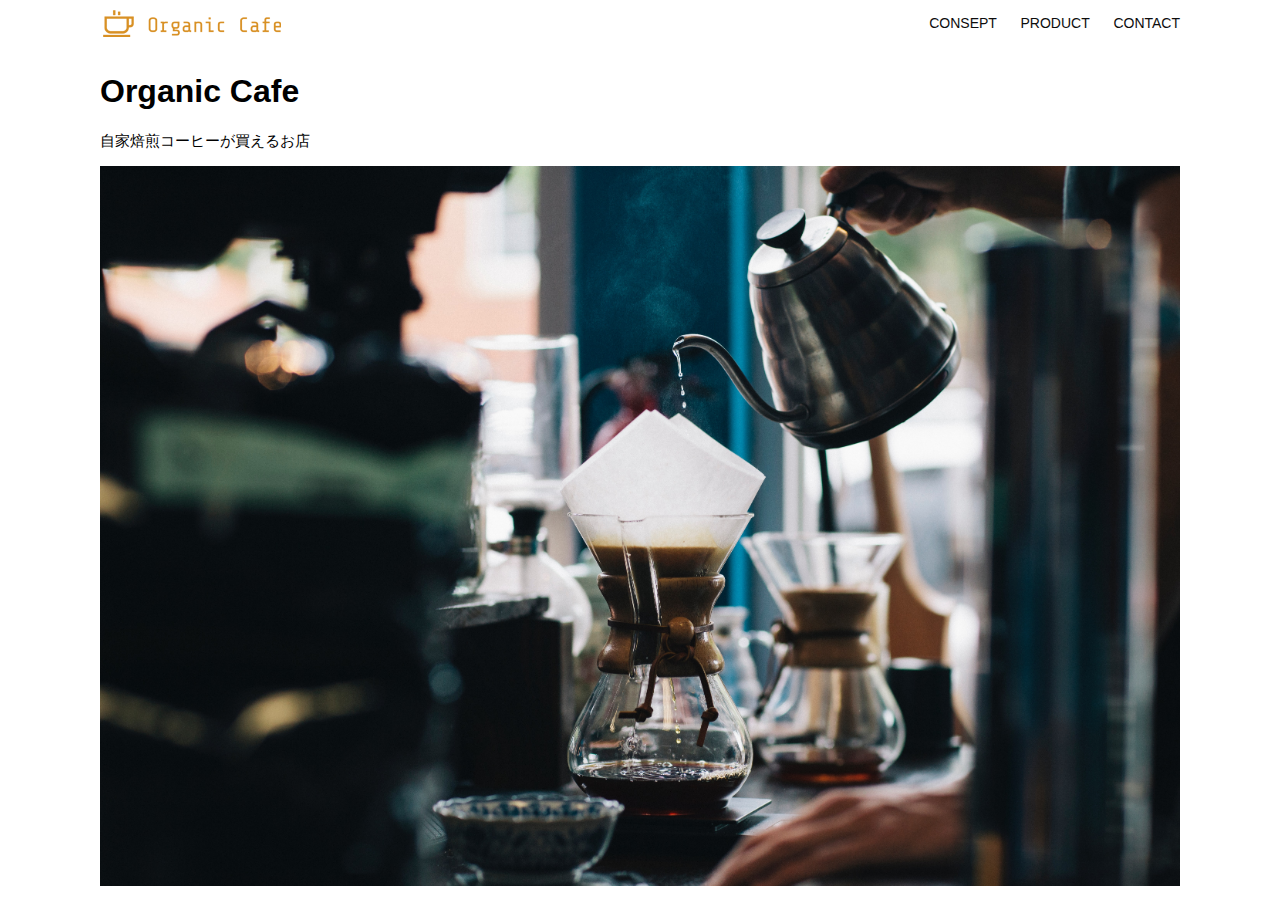
<file: tree/main/kadai_013/index.html>
<!DOCTYPE html>
<html>
    <head>
        <title>課題13</title>
        <meta charset="UTF-8">
        <meta name="description" content="自家焙煎のコーヒーがお家で楽しめるOrganic Cafe">
        <meta name="viewport" content="width=device-width, initial-scale=1.0">
        <link rel="stylesheet" href="style.css">
    </head>
    <body>
        <!--ヘッダー-->
        <header>
            <!--ロゴ-->
            <a href="index.html" id="logo"><img src="images/logo.png" alt="トップページに戻る"/></a>
            <!--PC用ナビゲーション-->
            <nav id="nav-pc">
                <a href="index.html#consept">CONSEPT</a>
                <a href="index.html#product">PRODUCT</a>
                <a href="index.html#contact">CONTACT</a>
            </nav>
            
            <!-- スマホ用メニューボタン -->
            <img id="menu-sp" src="images/button-menu.png" alt="ナビゲーションを開く" onclick="document.getElementById('nav-sp').style.display = 'block'">
            <!-- スマホ用ナビゲーション -->
            <nav id="nav-sp">
                <ul>
                    <li>
                        <img id="close" src="images/button-close.png" alt="ナビゲーションを閉じる" onclick="document.getElementById('nav-sp').style.display = 'none'">
                    </li>
                    <li>
                        <a id="logo-sp" href="index.html" onclick="document.getElementById('nav-sp').style.display = 'none'">
                        <img src="images/logo-sp.png" alt="トップページに戻る">
                        </a>
                    </li>
                    <li><a class="menu" href="index.html#concept" onclick="document.getElementById('nav-sp').style.display = 'none'">CONCEPT</a>
                    </li>
                    <li><a class="menu" href="index.html#product" onclick="document.getElementById('nav-sp').style.display = 'none'">PRODUCT</a>
                    </li>
                    <li><a class="menu" href="index.html#contact" onclick="document.getElementById('nav-sp').style.display = 'none'">CONTACT</a>
                    </li>
                </ul>
            </nav>
        </header>

        <main>
            <article>
                <!--メインビジュアル-->
                <section id="main-visual">
                    <div id="main-message">
                        <h1>Organic Cafe</h1>
                        <p>自家焙煎コーヒーが買えるお店</p>
                    </div>
                    <img src="images/main-image.jpg" alt="コーヒーをハンドドリップで淹れる画像">
                </section>
            </article>
        </main>
    </body>
</html>
</file>
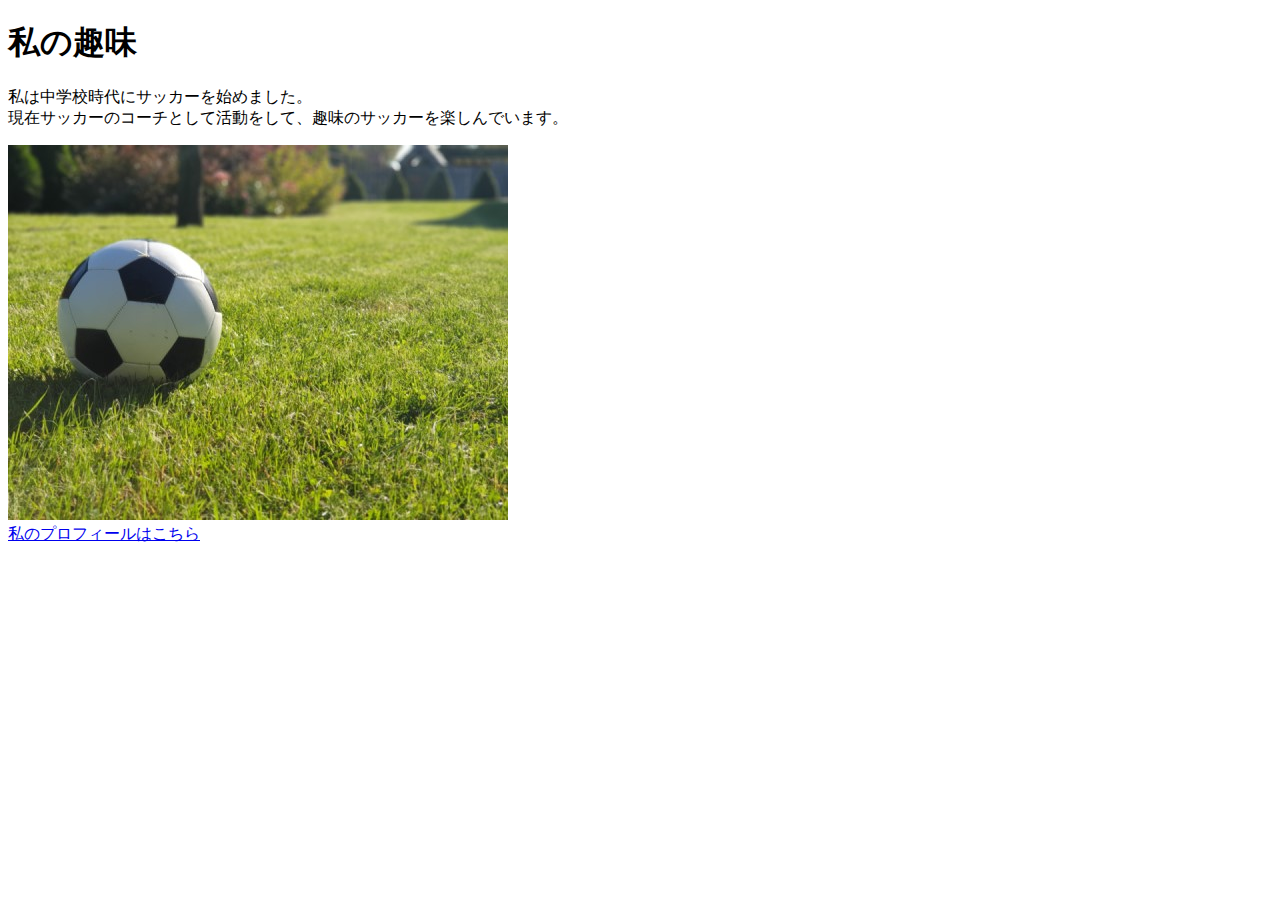
<file: kadai_005/kadai_005.html>
<!DOCTYPE html>
<html>
<head>
    <title>5章課題</title>
    <meta name="description" content="このぺーじは5章の課題です。">
    <meta charset="UTF-8">
</head>
<body>
    <h1>私の趣味</h1>
    <p>私は中学校時代にサッカーを始めました。<br>
        現在サッカーのコーチとして活動をして、趣味のサッカーを楽しんでいます。
    </p>
    <img src="sample.jpg">
    <a href="https://x.com/samuraijuku"><br>
        私のプロフィールはこちら</a>
</body>
</html>
</file>
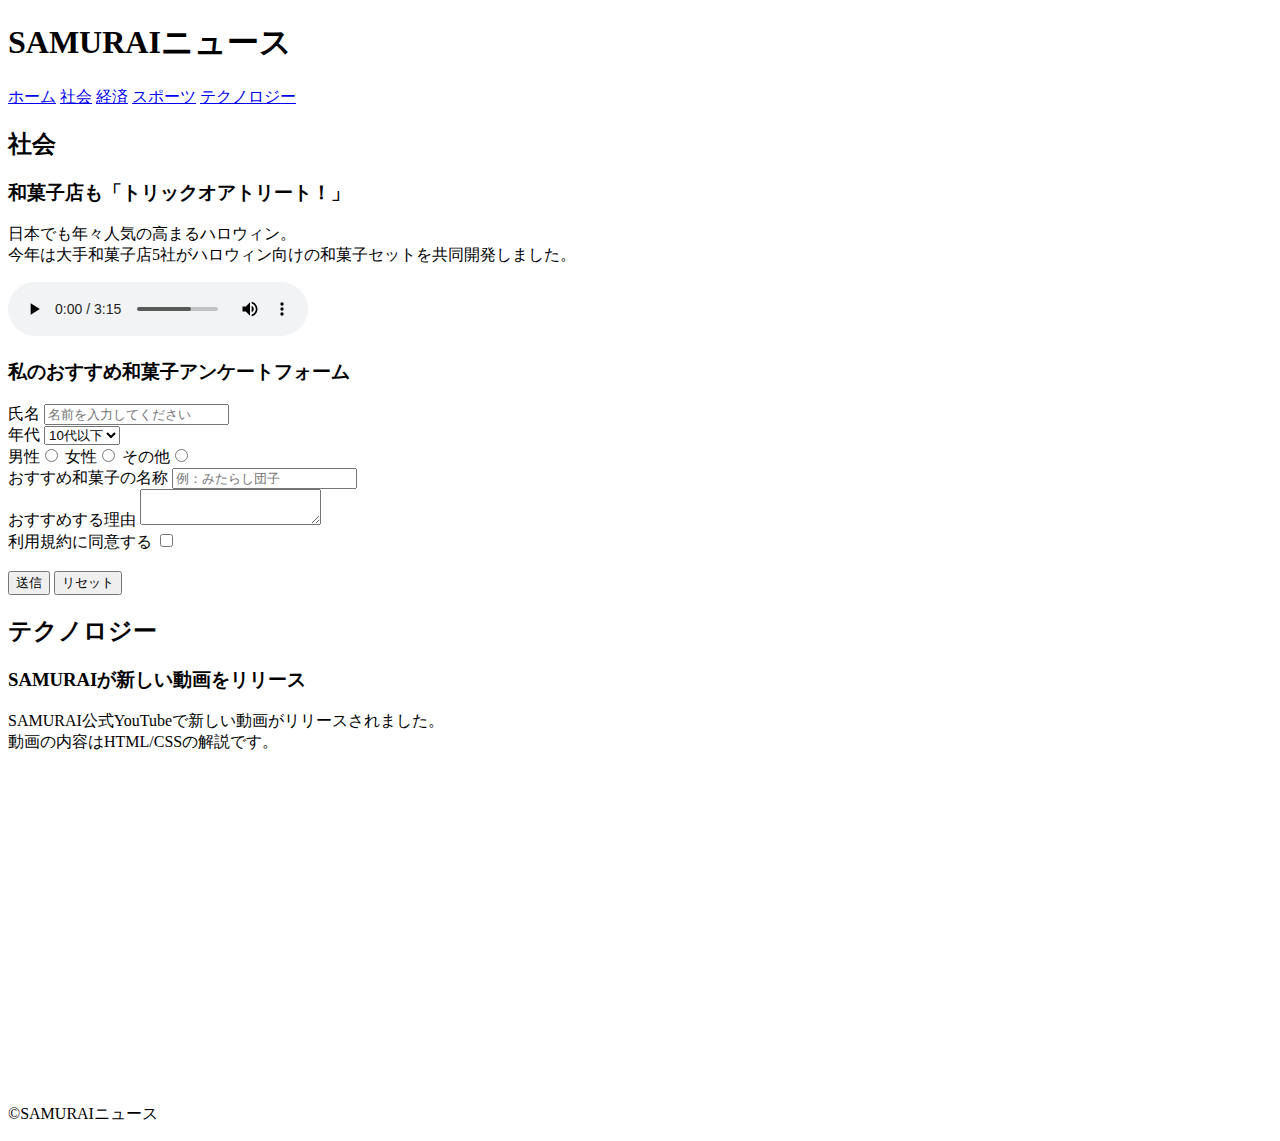
<file: kadai_008/kadai_008.html>
<!DOCTYPE html>
<html>
<head>
    <title>8章課題</title>
    <meta name="description"content="このページは8章の課題です。"
    <meta charset="UTF-8">
</head>
<body>
    <header>
        <h1>SAMURAIニュース</h1>
        <nav>
            <a href="https://www.sejuku.net/">ホーム</a>
            <a href="https://www.sejuku.net/">社会</a>
            <a href="https://www.sejuku.net/">経済</a>
            <a href="https://www.sejuku.net/">スポーツ</a>
            <a href="https://www.sejuku.net/">テクノロジー</a>
        </nav>
    </header>
    <main>
        <article>
            <h2>社会</h2>
            <section>
             <h3>和菓子店も「トリックオアトリート！」</h3>
             <p>日本でも年々人気の高まるハロウィン。<br>
             今年は大手和菓子店5社がハロウィン向けの和菓子セットを共同開発しました。</p>
             <audio src="ichi.mp3" controls></audio>
            </section>
            <section>
                <h3>私のおすすめ和菓子アンケートフォーム</h3>
                <form>
                <label>氏名</label>
                <input type="text" placeholder="名前を入力してください">
                <br>
                <label>年代</label>
                <select>
                    <option>10代以下</option>
                    <option>20代</option>
                    <option>30代</option>
                    <option>40代以上</option>
                </select>
                <br>
                <label>男性</label><input type="radio" name="gender">
                <label>女性</label><input type="radio" name="gender">
                <label>その他</label><input type="radio" name="gender">
                <br>
                <label>おすすめ和菓子の名称</label>
                <input type="text" placeholder="例：みたらし団子">
                <br>
                <label>おすすめする理由</label>
                <textarea></textarea>
                <br>
                <label>利用規約に同意する</label>
                <input type="checkbox">
                <br>
                <br>
                <input type="submit" value="送信">
                <input type="reset" value="リセット"> 
                </form>
            </section>
        </article>
        <article>
            <h2>テクノロジー</h2>
            <section>
            <h3>SAMURAIが新しい動画をリリース</h3>
             <p>SAMURAI公式YouTubeで新しい動画がリリースされました。<br>
             動画の内容はHTML/CSSの解説です。</p>
             <iframe  src="https://www.youtube.com/embed/2JLiGSUohEo?si=dTTns4H3eIYpwG6U" title="YouTube video player" frameborder="0" allow="accelerometer; autoplay; clipboard-write; encrypted-media; gyroscope; picture-in-picture; web-share" referrerpolicy="strict-origin-when-cross-origin" allowfullscreen width="560" height="315"></iframe>
            </section>
        </article>
    </main>
    <footer>
        <p>&copy;SAMURAIニュース</p>
    </footer>
</body>
</html>
</file>
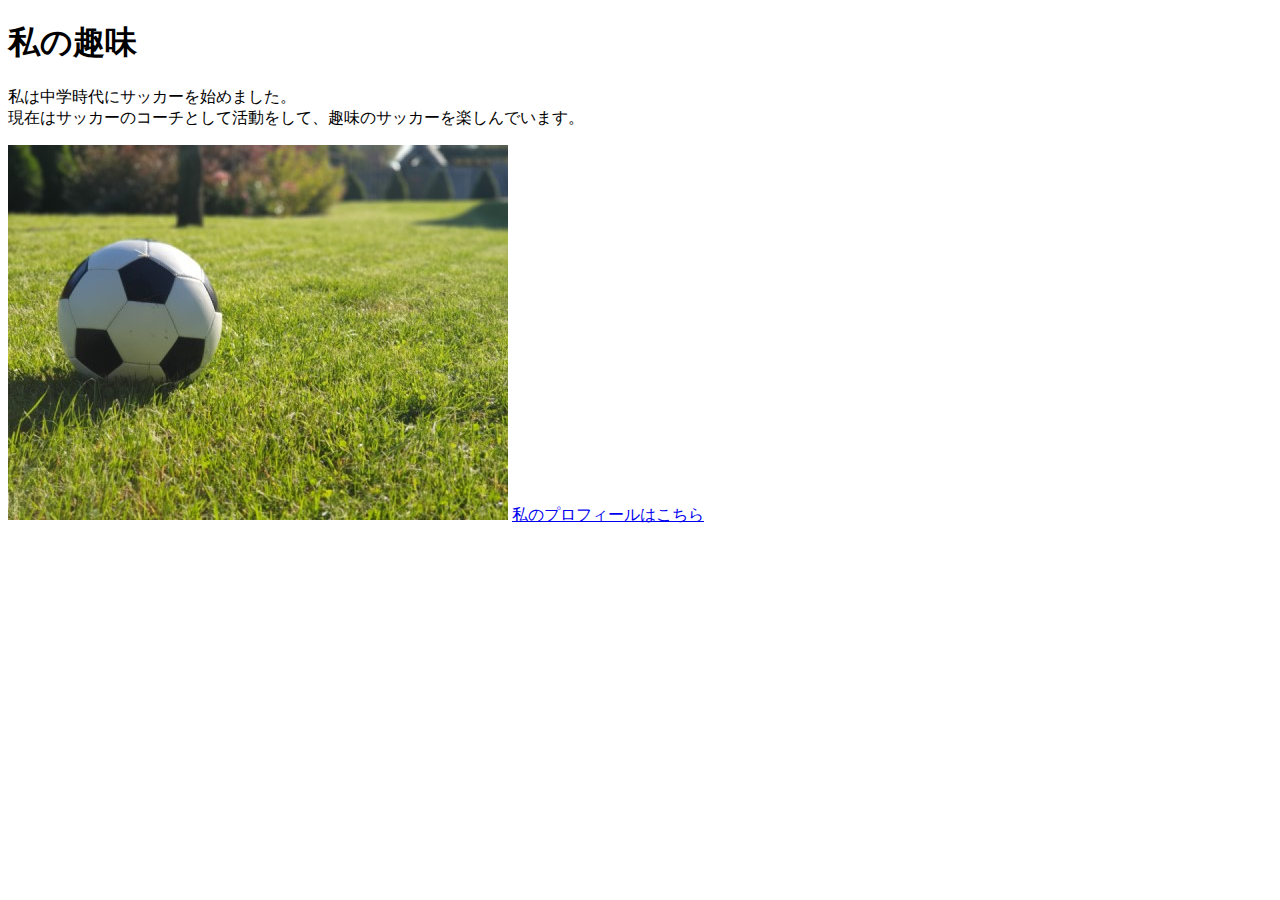
<file: html-css-basic-kadai/kadai_005/kadai_005.html>
<!DOCTYPE html>
<html>
<head>
    <title>5章課題</title>
    <meta name="description" content="このページは5章の課題です。">
    <meta charset="UTF-8">
</head>
<body>
    <h1>私の趣味</h1>
    <p>私は中学時代にサッカーを始めました。<br>
        現在はサッカーのコーチとして活動をして、趣味のサッカーを楽しんでいます。
    </p>
    <img src="../images/sample.jpg" alt="サッカーボールの写真">
    <a href="https://x.com/samuraijuku">私のプロフィールはこちら</a>
</body>
</html>
</file>
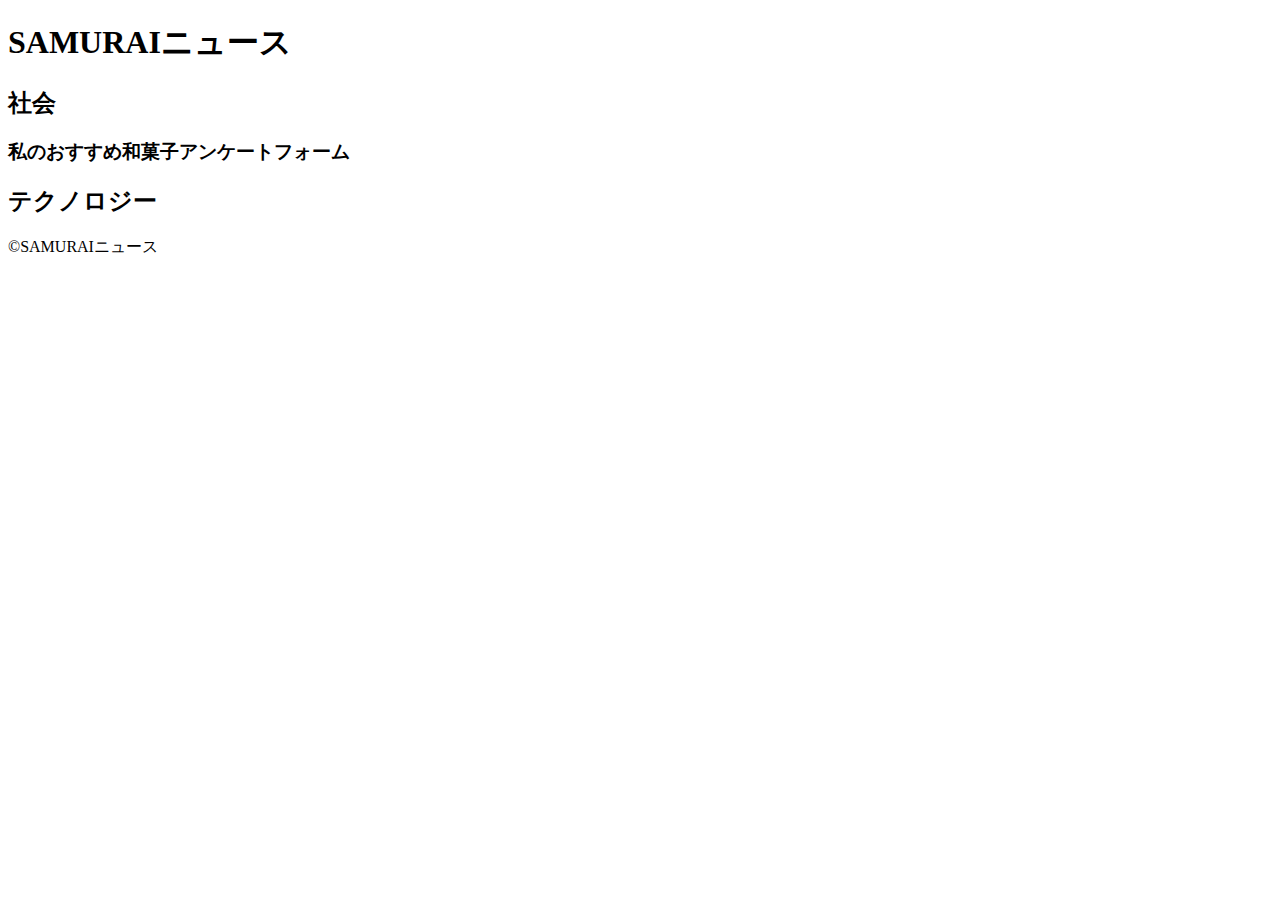
<file: html-css-basic-kadai/kadai_005/kadai_008.html>
<!DOCTYPE html>
<html>
<head>
    <title>8章課題</title>
    <meta name="description"content="このページは8章の課題です。"
    <meta charset="UTF-8">
</head>
<body>
    <header>
        <h1>SAMURAIニュース</h1>
        <!--ナビゲーション部分挿入-->
    </header>
    <main>
        <article>
            <h2>社会</h2>
            <section>
                <!--会社のセクションのHTMLを記述-->
            </section>
            <section>
                <h3>私のおすすめ和菓子アンケートフォーム</h3>
                <form>
                <!--アンケートフォームのHTMLを記述-->
                </form>
            </section>
        </article>
        <article>
            <h2>テクノロジー</h2>
            <section>
                <!--テクノロジーのセクションのHTMLを記述-->
            </section>
        </article>
    </main>
    <footer>
        <p>&copy;SAMURAIニュース</p>
    </footer>
</body>
</html>
</file>
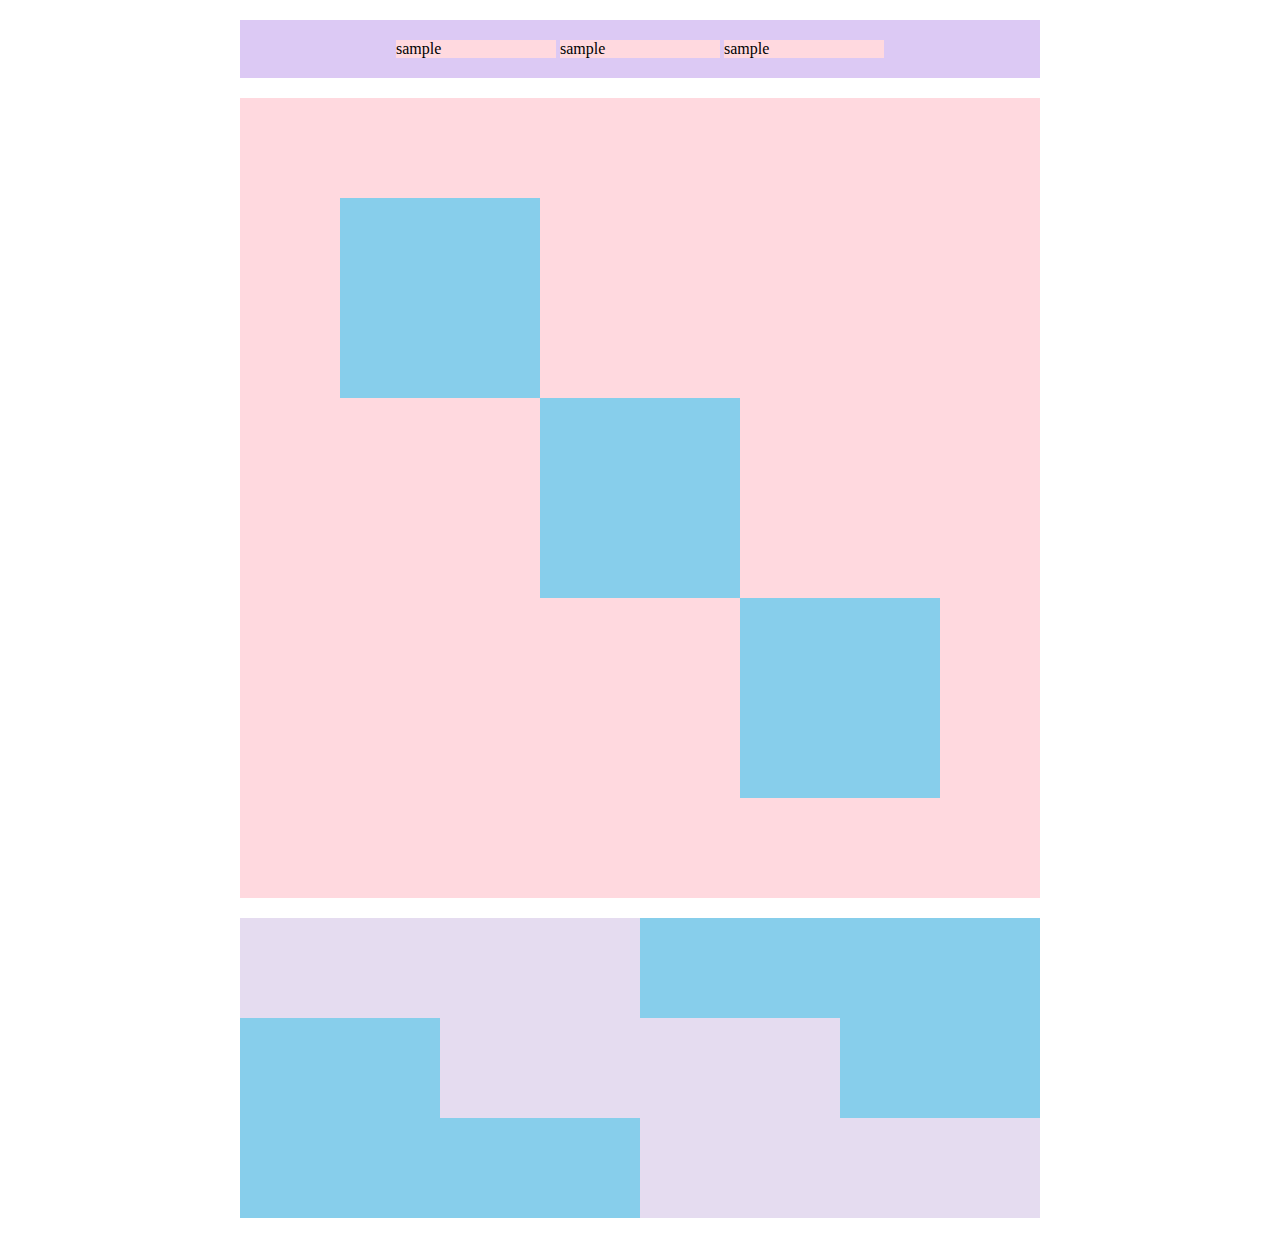
<file: tree/main/kadai018/kadai_018.html>
<!DOCTYPE html>
<html>
<head>
    <meta sharset="UTF-8">
    <link rel="stylesheet" href="style.css">
    <meta name="description" content="このページは18章の課題です。">
    <title>18章課題</title>
</head>
<body>
    <div id="top">
        <p class="top-child">sample</p>
        <p class="top-child">sample</p>
        <p class="top-child">sample</p>
    </div>
    <div id="middle">
        <div class="middle-child01"></div>
        <div class="middle-child02"></div>
        <div class="middle-child03"></div>
    </div>
    <div id="bottom">
        <div id="bottom-child01"></div>
        <div id="bottom-child02"></div>
        <div id="bottom-child03"></div>
    </div>
</body>
</html>
</file>
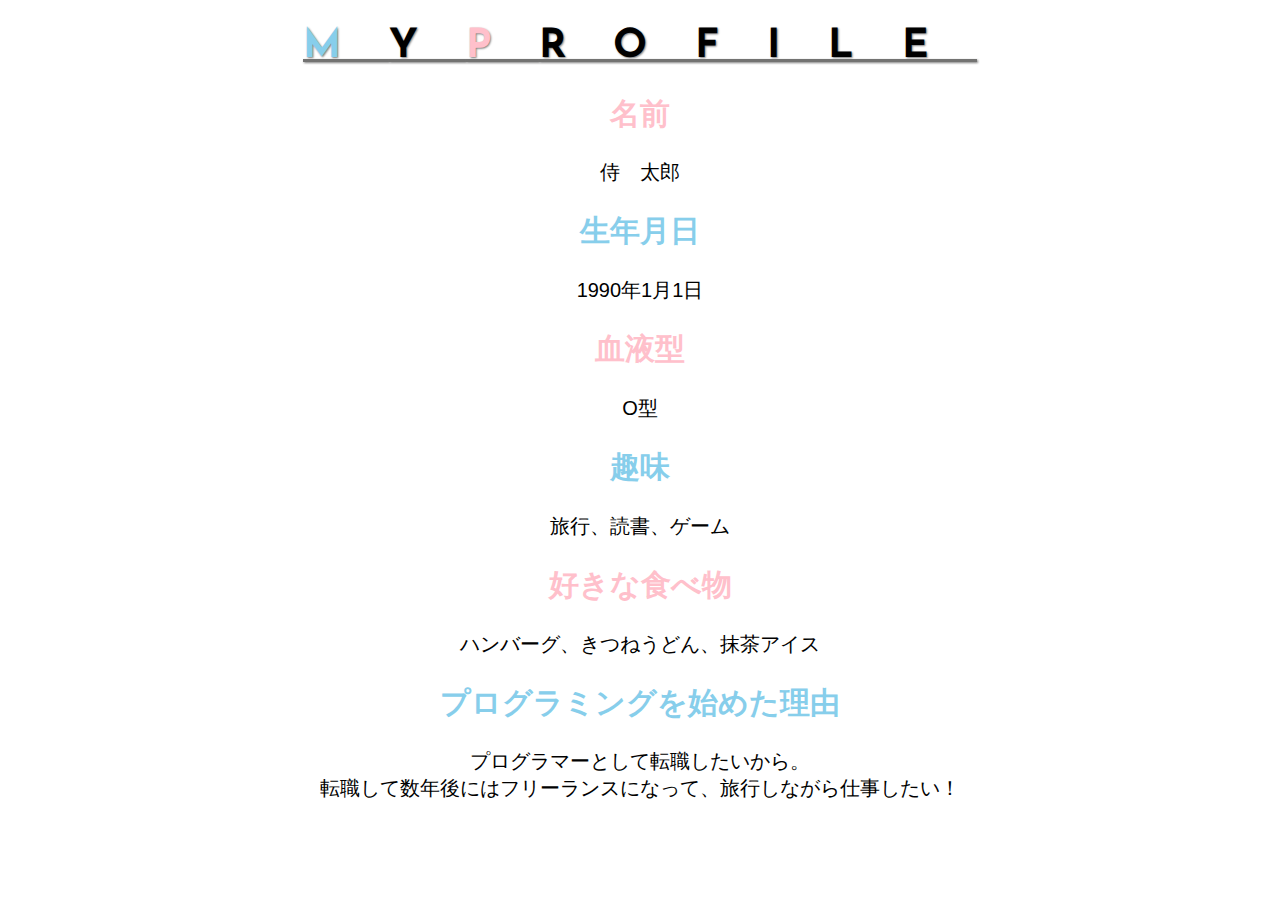
<file: tree/main/kadai_015/kadai_015.html>
<!DOCTYPE html>
<html>
<head>
    <title>15章課題</title>
    <meta charset="UTF-8">
    <meta name="description" content="このページは15章の課題です。">
    <link rel="stylesheet" href="style.css">
    <link rel="preconnect" href="https://fonts.googleapis.com">
    <link rel="preconnect" href="https://fonts.gstatic.com" crossorigin>
    <link href="https://fonts.googleapis.com/css2?family=Josefin+Sans&display=swap" rel="stylesheet">
</head>
<body>
    <h1 class="decoration"><span class="blue">M</span>Y<span class="pink">P</span>ROFILE</h1>
    <div id="basic">
        <h2 class="pink">名前</h2>
        <p>侍　太郎</p>
        <h2 class="blue">生年月日</h2>
        <p>1990年1月1日</p>
        <h2 class="pink">血液型</h2>
        <p>O型</p>
    </div>
    <h2 class="blue">趣味</h2>
    <p>旅行、読書、ゲーム</p>
    <h2 class="pink">好きな食べ物</h2>
    <p>ハンバーグ、きつねうどん、抹茶アイス</p>
    <h2 class="blue">プログラミングを始めた理由</h2>
    <p>プログラマーとして転職したいから。<br>転職して数年後にはフリーランスになって、旅行しながら仕事したい！</p>
</body>
</html>
</file>
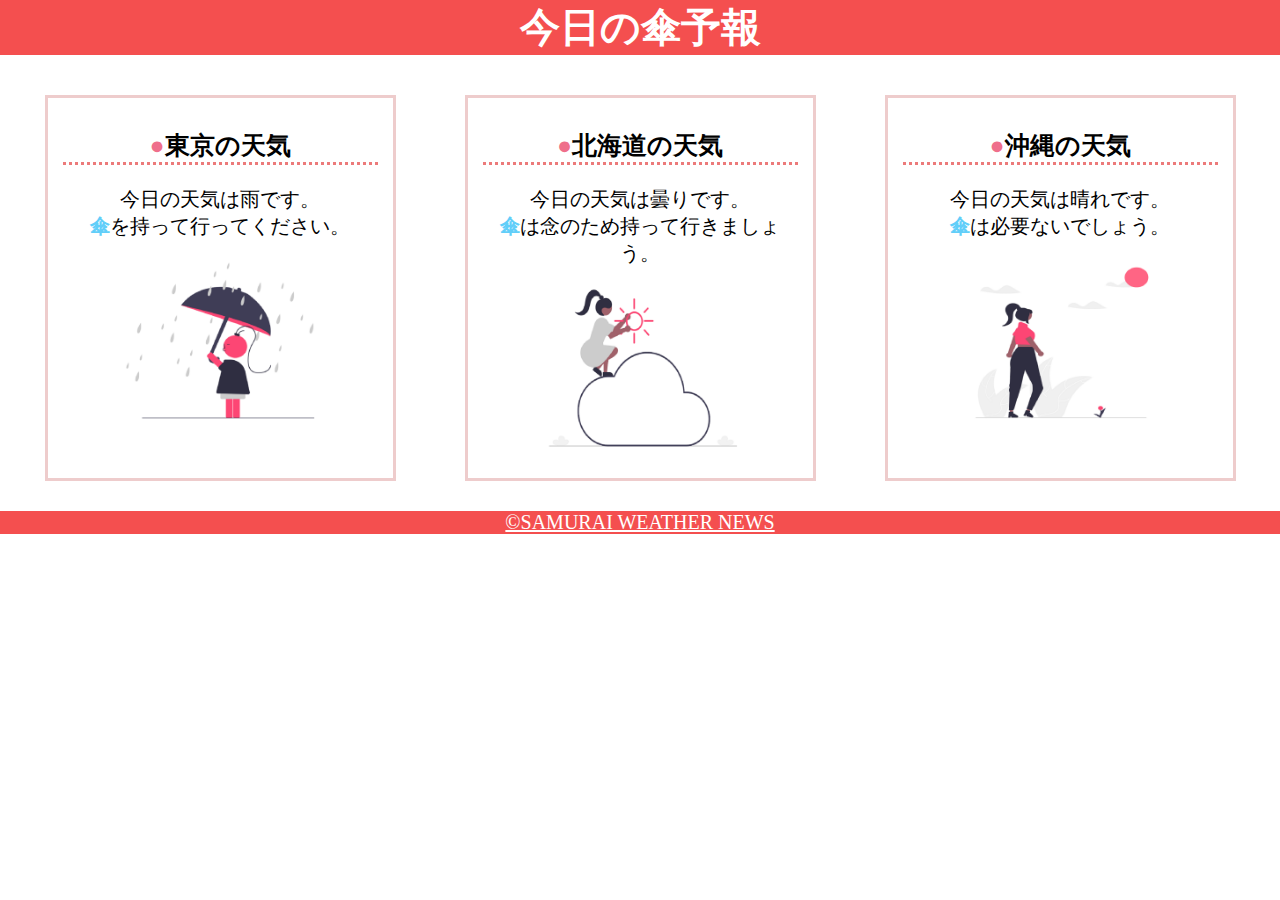
<file: tree/main/kadai_022/kadai_022.html>
<!DOCTYPE html>
<html>
    <head>
        <meta charset="UTF-8">
        <meta name="viewport" content="width=device-width, initial-scale=1.0">
        <link rel="stylesheet" href="style.css">
        <meta name="description" content="このページは22章の課題です。">
        <title>22章課題</title>
    </head>
    <body>

        <header>
            <h1>今日の傘予報</h1>
        </header>

        <main>

            <div id="parent" class="flexbox-container">
                <div class="contents">
                    <h2>東京の天気</h2>
                    <p>今日の天気は雨です。</p>
                    <p>傘を持って行ってください。</p>
                    <img src="images/rainy.png" alt="雨">
                </div>

                <div class="contents">
                    <h2>北海道の天気</h2>
                    <p>今日の天気は曇りです。</p>
                    <p>傘は念のため持って行きましょう。</p>
                    <img src="images/cloudy.png" alt="曇り">
                </div>

                <div class="contents">
                    <h2>沖縄の天気</h2>
                    <p>今日の天気は晴れです。</p>
                    <p>傘は必要ないでしょう。</p>
                    <img src="images/sunny.png" alt="晴れ">
                </div>

            </div>

        </main>

        <footer>
            <a href="https://www.sejuku.net/corp/">&copy;SAMURAI WEATHER NEWS</a>
        </footer>

    </body>
</html>
</file>
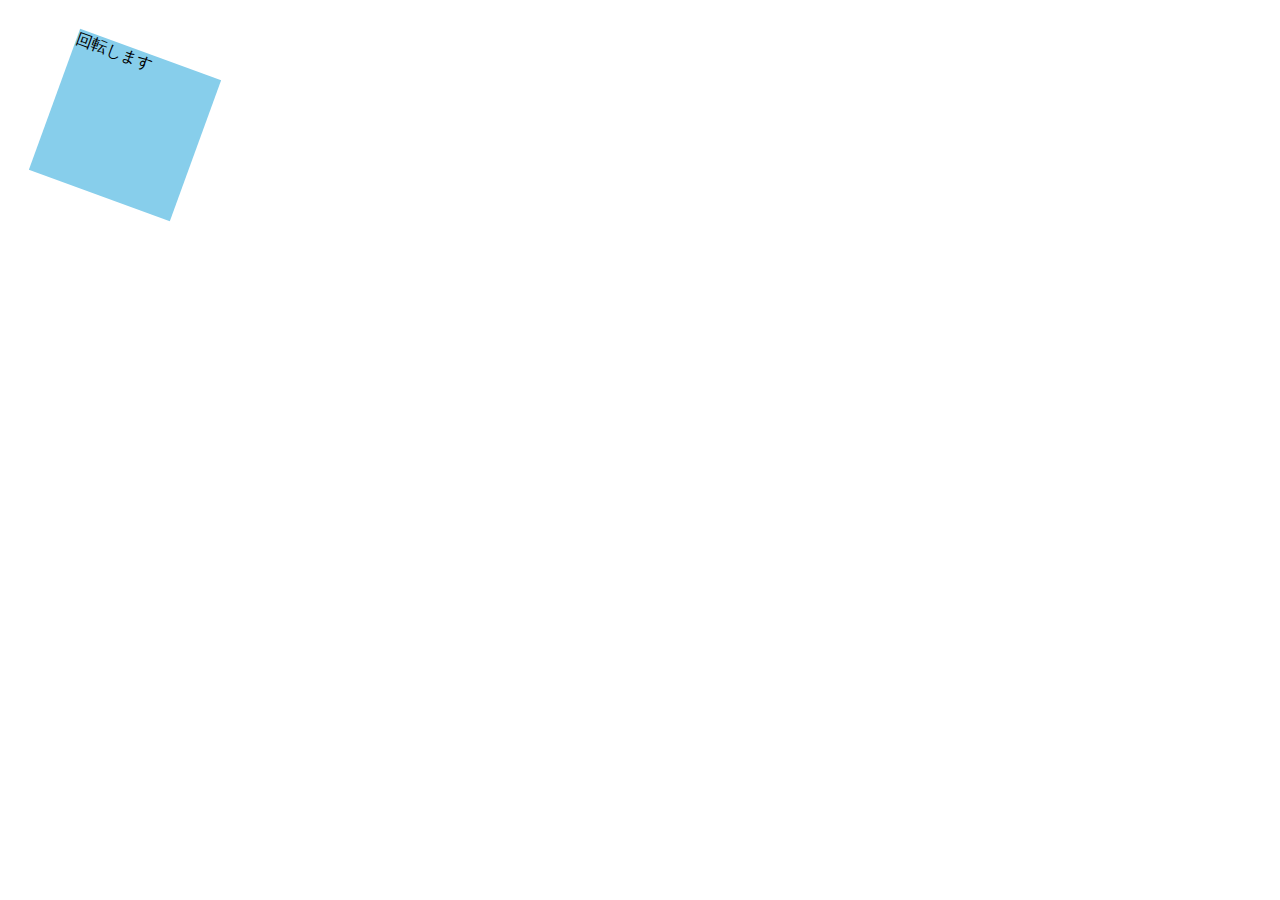
<file: tree/main/kadai_mdn_css/mdn.html>
<!DOCTYPE html>
<html>

<head>
    <style>
        div {
            transform: rotate(20deg);
            position: absolute;
            left: 50px;
            top: 50px;
            width: 150px;
            height: 150px;
            background-color: skyblue;
        }
    </style>
</head>

<body>
    <div>
        回転します
    </div>

</body>

</html>
</file>
<file: tree/main/kadai_013/style.css>
/* PC、スマホ共通スタイル */
body {
  font-family: "Source Sans Pro", "Hiragino Kaku Gothic ProN", Meiryo, Arial,
    sans-serif;
}

p {
  font-size: 15px;
}

#main-visual>img {
  width: 100%;
}

/*================
PC用のスタイル 
=================*/
@media screen and (min-width: 768px) {
/* 横幅設定 */
body {
    max-width: 1080px;
    min-width: 960px;
    margin: 0 auto 0 auto;
}

/* ヘッダー */
header {
    display: flex;
    justify-content: space-between;
}

/* ナビゲーションのレイアウト */
#nav-pc {
    text-align: right;
    font-size: 14px;
    padding-top: 15px;
}

/* ナビゲーションのリンクの装飾設定 */
#nav-pc > a {
    text-decoration: none;
    margin-left: 20px;
}

#nav-pc > a:link {
    color: #0d0d0d;
}

#nav-pc > a:visited {
    color: #0d0d0d;
}

#nav-pc > a:hover {
    color: #0d0d0d;
    text-decoration: underline;
}

#nav-pc > a:active {
    color: #0d0d0d;
}


#menu-sp {
    display: none;
}

#nav-sp {
    display: none;
}
}

/*================
スマートフォ用のスタイル 
=================*/
@media screen and (max-width: 767px) {
 /* 横幅設定 */
body {
    min-width: 375px;
    margin: 0 auto 0 auto;
}

/* ナビゲーション */
#nav-pc {
    display: none;
}

/* ハンバーガーメニュー */
#menu-sp {
    float: right;
    padding: 0;
}

/* スマホ用ナビゲーション */
#nav-sp {
    flex-direction:column;
    background-color: #ce933e;
    position: absolute;
    left: 0;
    top: 0;
    height: 100%;
    width: 100%;
    display: none;
    z-index: 100;
}

nav#nav-sp ul {
    padding-left: 0;
}

nav#nav-sp li {
    list-style: none;
}

/* xボタン */
#close {
    position: absolute;
    top: 20px;
    right: 20px;
}
/* 	ナビゲーションメニュー用ロゴ */
#logo-sp {
    margin: 80px 0px 30px 20px;
    display: block; 
}

#nav-sp nav a {
    display: block;
}

#nav-sp nav a:link {
    color: #ffffff;
}

#nav-sp nav a:visited {
    color: #ffffff;
}
#nav-sp nav a:hover {
    color: #ffffff;
    text-decoration: underline;
}
#nav-sp nav a:active {
    color: #ffffff;
    
}

#nav-sp .menu {
    color: #ffffff;
    text-decoration: none;
    display: block;
    margin: 10px 20px 0px 20px;
    height: 44px;
    font-size: 16px;
    background-image: url("images/arrow.png");
    background-repeat: no-repeat;
    background-position: right top;
}

#nav-sp .menu:hover {
    text-decoration: underline;
}
}
</file>
<file: tree/main/kadai018/style.css>
#top  {
  width: 800px;
  height: auto;
  margin-top: 20px;
  margin-bottom: 20px;
  margin-left: auto;
  margin-right: auto;
  background-color: #dcc9f4;
  text-align: center;
}

.top-child {
  text-align: left;
  display: inline-block;
  width: 20%;
  margin-top: 20px;
  margin-bottom: 20px;
    margin-left: auto;
  margin-right: auto;
  background-color: #ffd9df;
}

#middle  {
  position: relative;
  width: 800px;  
  margin: 20px 800px;
  height: 800px;
  margin-top: 20px;
  margin-bottom: 20px;
  margin-left: auto;
  margin-right: auto;
  background-color: #ffd9df;
}

.middle-child01 {
  position: absolute;
  width: 200px;
  height: 200px;
  top: 100px;
  left: 100px;
  background-color: #87ceeb;
}

.middle-child02 {
  position: absolute;
  width: 200px;
  height: 200px;
  top: 300px;
  left: 300px;
  background-color: #87ceeb;
}

.middle-child03 {
  position: absolute;
  width: 200px;
  height: 200px;
  top: 500px;
  left: 500px;
  background-color: #87ceeb;
}


#bottom  {
  position: relative;
  width: 800px;  
  margin: 20px  800px;
  height: 300px;
  margin-left: auto;
  margin-right: auto;
  background-color: #87ceeb;
}

#bottom-child01 {
  position: absolute;
  width: 400px;
  height: 100px;
  background-color: #e5dcf0;
}

#bottom-child02 {
  position: absolute;
  width: 400px;
  height: 100px;
  top: 100px;
  left: 200px;
  background-color: #e5dcf0;
}

#bottom-child03 {
  position: absolute;
  width: 400px;
  height: 100px;
  top: 200px;
  left: 400px;
  background-color: #e5dcf0;
}
</file>
<file: tree/main/kadai_015/style.css>
html {
      font-size: 20px;
}

body {
        font-family: "Arial", "Meiryo", sans-serif;
        text-align: center;
}
.blue{color: skyblue;}    
.pink{color: rgb(255, 192, 203);}

#div > p {
  font-weight: bold;
}    


h1{
    font-family: "Josefin Sans", sans-serif;
    font-size: 2rem;
    letter-spacing: 1.2em;
  text-decoration: underline solid 3px rgb(115, 115, 114);
    text-shadow: 1px 1px 2px gray;

}
</file>
<file: tree/main/kadai_022/style.css>
html {
    font-size: 20px;
}

h1 {
    margin: 0px;
    color: rgb(255, 255, 255);
}

p, body {
    margin: 0px;
}

p, a {
    font-size: 20px;
}

header {
    margin-bottom: 20px;
    background-color: rgb(244, 79, 79);
    text-align: center;
}

main {
    margin: 10px;
}

#parent {
    display: flex;
    justify-content: space-around;
}

.contents {
    border: solid 3px rgb(238, 204, 204);
    flex-basis: 25%;
    padding: 10px 15px;
    margin: 20px 0px;
    text-align: center;
}

h2 {
    font-size: 25px;
    border-bottom: dotted 3px rgb(236, 122, 122);
}

h2::before {
    content: "●";
    color: rgb(239, 111, 139);
}

.text-color {
    color: rgb(97, 206, 249);
    font-weight: bold;
}

img {
    margin: 10px 0px;
    width: 70%;
}


footer  {
    background-color: rgb(244, 79, 79);
    text-align: center;
}

a:link {
    color: rgb(255, 255, 255);
}
a:visited {
    color: rgb(193, 234, 251);
}
a:hover {
    color: rgb(245, 178, 168);
}

@media screen and (max-width: 768px) {
   
    h2 {
        font-size: 30px;
    }
    p {
        font-size: 25px;
    }
    #parent {
        flex-direction:column;

    }
}

.contents p:nth-of-type(2)::first-letter{
    color: rgb(97, 206, 249);
    font-weight: bold;
}
</file>
